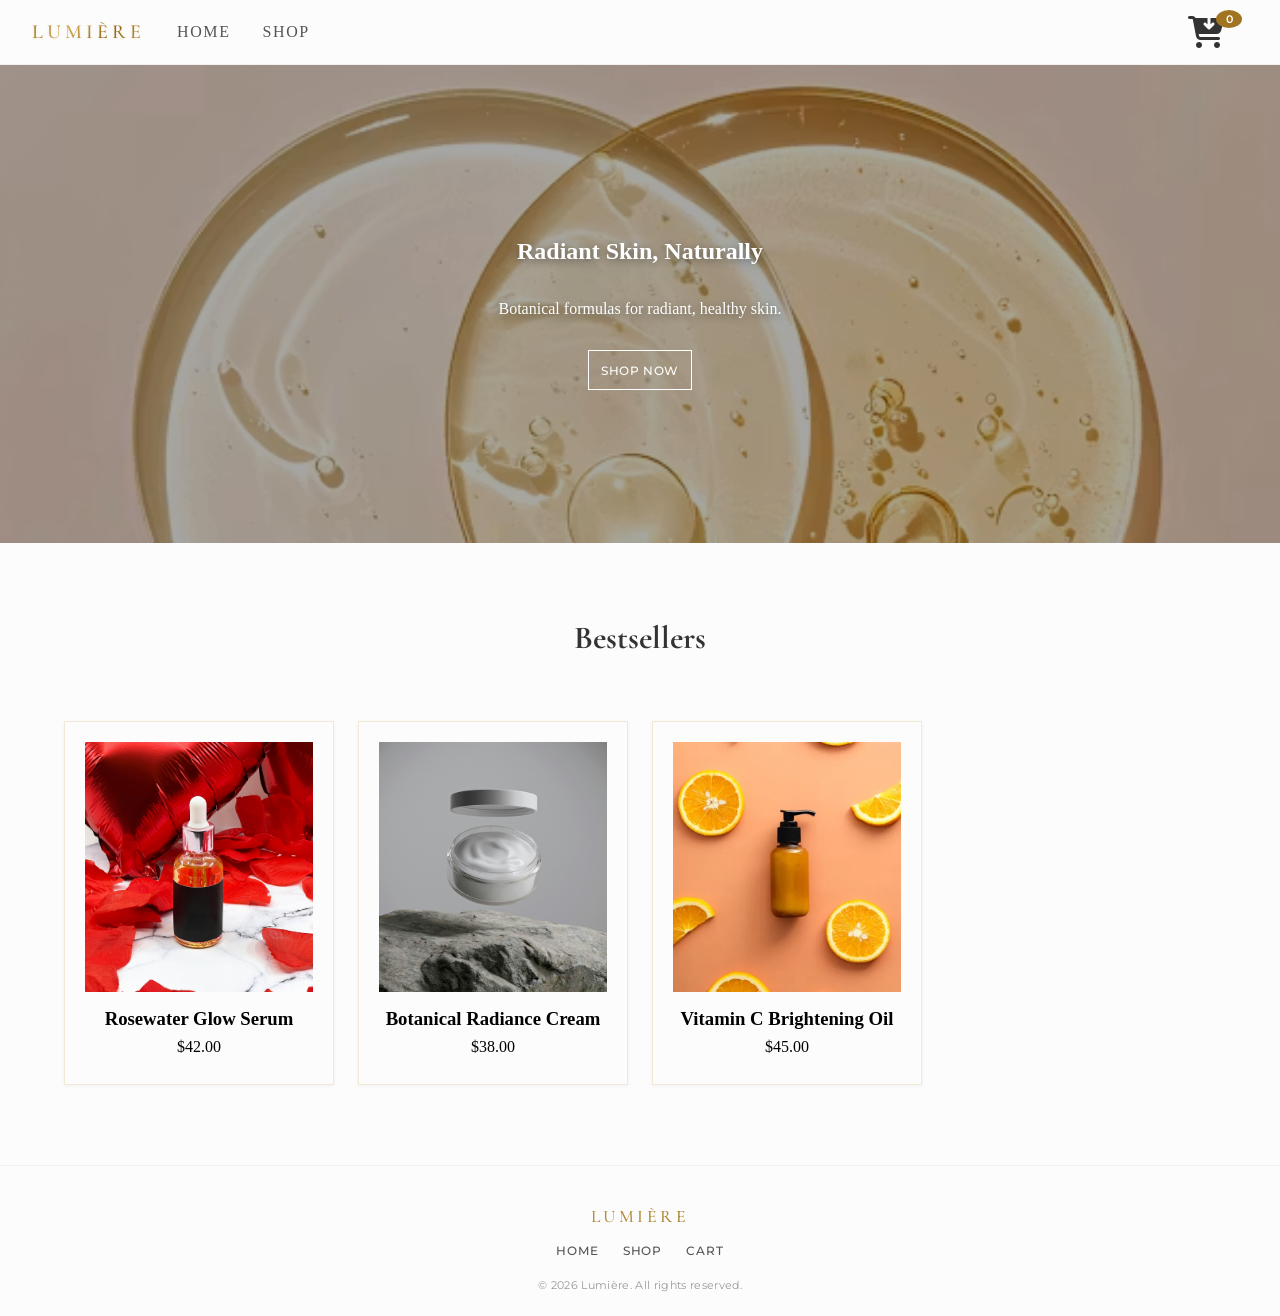
<file: index.html>
<!DOCTYPE html>
<html lang="en">
<head>
  <meta charset="UTF-8">
  <meta name="viewport" content="width=device-width, initial-scale=1.0">
  <title>Lumière | Home</title>
  <link rel="stylesheet" href="styles/style.css">
  <link rel="stylesheet" href="https://cdnjs.cloudflare.com/ajax/libs/font-awesome/6.5.1/css/all.min.css">
</head>
<body>
  <header>
    <div class="header-left-group">
      <a href="index.html" class="logo">LUMIÈRE</a>
      <nav>
        <a href="index.html">Home</a>
        <a href="shop.html">Shop</a>
      </nav>
    </div>
    <a href="checkout.html">
      <i class="fa-solid fa-cart-arrow-down cart-icon"></i>
      <span class="cart-count js-cart-count">0</span>
    </a>
  </header>
  <section class="hero">
    <h1>Radiant Skin, Naturally</h1>
    <p>Botanical formulas for radiant, healthy skin.</p>
    <a href="shop.html" class="add-button">Shop Now</a>
  </section>
  <section class="featured-section">
    <h2 class="section-title">Bestsellers</h2>
    <div class="products-grid">
      <div class="product-container">
        <img src="images/serum.jpg" alt="Rosewater Glow Serum">
        <h3>Rosewater Glow Serum</h3>
        <p>$42.00</p>
      </div>
      <div class="product-container">
        <img src="images/cream.jpg" alt="Botanical Radiance Cream">
        <h3>Botanical Radiance Cream</h3>
        <p>$38.00</p>
      </div>
      <div class="product-container">
        <img src="images/oil.jpg" alt="Vitamin C Brightening Oil">
        <h3>Vitamin C Brightening Oil</h3>
        <p>$45.00</p>
      </div>
    </div>
  </section>

  <footer>
    <div class="footer-logo">LUMIÈRE</div>
    <nav class="footer-nav">
      <a href="index.html">Home</a>
      <a href="shop.html">Shop</a>
      <a href="checkout.html">Cart</a>
    </nav>
    <div class="footer-copyright">© 2026 Lumière. All rights reserved.</div>
  </footer>

  <script type="module" src="data/cart.js"></script>
</body>
</html>
</file>
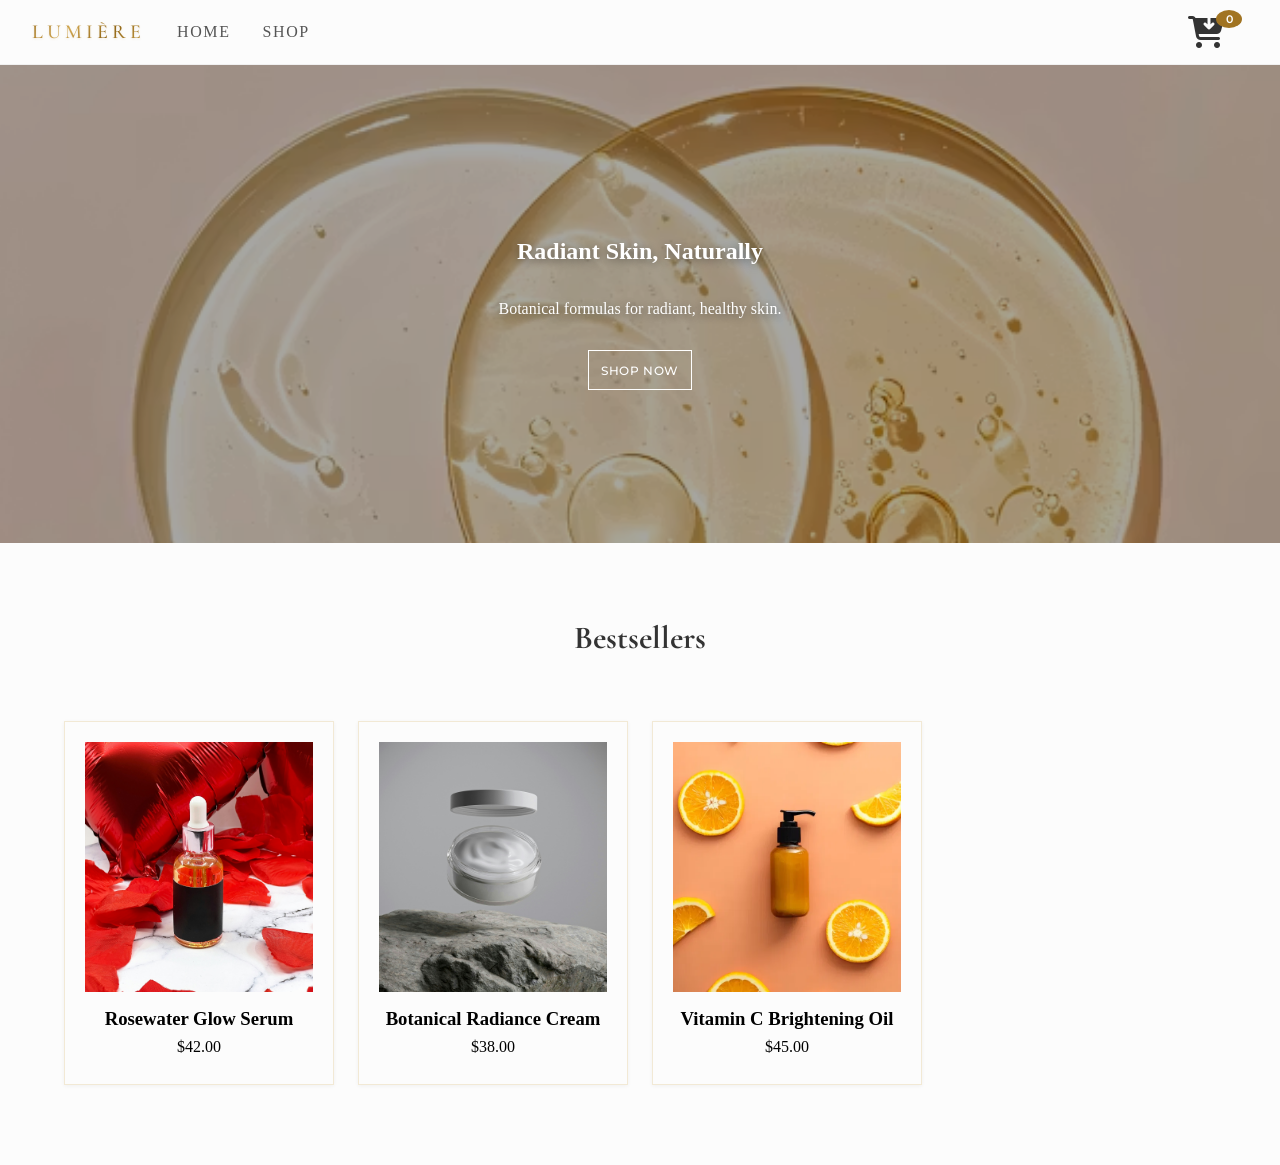
<file: home.html>
<!DOCTYPE html>
<html lang="en">
<head>
  <meta charset="UTF-8">
  <meta name="viewport" content="width=device-width, initial-scale=1.0">
  <title>Lumière | Home</title>
  <link rel="stylesheet" href="styles/style.css">
  <link rel="stylesheet" href="https://cdnjs.cloudflare.com/ajax/libs/font-awesome/6.5.1/css/all.min.css">
</head>
<body>
  <header>
    <div class="header-left-group">
      <a href="home.html" class="logo">LUMIÈRE</a>
      <nav>
        <a href="home.html">Home</a>
        <a href="shop.html">Shop</a>
      </nav>
    </div>
   <a href="checkout.html">
      <i class="fa-solid fa-cart-arrow-down cart-icon"></i>
      <span class="cart-count js-cart-count">0</span>
    </a>
  </header>

  <section class="hero">
    <h1>Radiant Skin, Naturally</h1>
    <p>Botanical formulas for radiant, healthy skin.</p>
    <a href="shop.html" class="add-button">Shop Now</a>
  </section>

  <section class="featured-section">
    <h2 class="section-title">Bestsellers</h2>
    <div class="products-grid">
      <div class="product-container">
        <img src="images/serum.jpg" alt="Rosewater Glow Serum">
        <h3>Rosewater Glow Serum</h3>
        <p>$42.00</p>
      </div>

      <div class="product-container">
        <img src="images/cream.jpg" alt="Botanical Radiance Cream">
        <h3>Botanical Radiance Cream</h3>
        <p>$38.00</p>
      </div>

      <div class="product-container">
        <img src="images/oil.jpg" alt="Vitamin C Brightening Oil">
        <h3>Vitamin C Brightening Oil</h3>
        <p>$45.00</p>
      </div>
    </div>
  </section>
  <script type="module" src="/data/cart.js"></script>
</body>
</html>
</file>
<file: styles/style.css>
@import url('https://fonts.googleapis.com/css2?family=Cormorant+Garamond:wght@500;600&family=Montserrat:wght@400;500;600&display=swap');

body {
  background-color: #fcfcfc; 
  margin: 0;
}

header {
  display: flex;
  justify-content: space-between;
  align-items: center;
  padding: 1rem 2rem;
  border-bottom: 1px solid #f0f0f0; 
  gap: 2rem;
}

header a[href="checkout.html"] {
  position: relative;
  display: inline-flex;
  align-items: center;
  overflow: visible;
  text-decoration: none;
}

header a[href="checkout.html"]:focus-visible {
  outline: 2px solid #a17422;
  outline-offset: 3px;
}

.logo {
  font-family: 'Cormorant Garamond', serif;
  font-size: 1.25rem;          
  font-weight: 500;
  letter-spacing: 0.2em;      
  text-transform: uppercase;
  line-height: 1;              
  margin: 0;                  
  background: linear-gradient(135deg, #a17422, #d1a751, #916616, #c59b43);
  -webkit-background-clip: text;
  -webkit-text-fill-color: transparent;
  filter: drop-shadow(0px 1px 1px rgba(161, 116, 34, 0.15)); 
  cursor: pointer;
  text-decoration: none;
}


nav {
  display: flex;
  align-items: center;
  gap: 2rem;
}

nav a {
  text-decoration: none;
  text-transform: uppercase;
  letter-spacing: 0.1em;
  font-weight: 500;
  color: #555;
  transition: color 0.2s ease;
}

nav a:hover {
  color: #a17422;
}

nav a:focus-visible,
.logo:focus-visible {
  outline: 2px solid #a17422;
  outline-offset: 3px;
}

.cart-icon {
  font-size: 2rem;
  color: #333;
  cursor: pointer;
  margin-right: 1.5rem;
  display: inline-block; 
  line-height: 1;
}

.cart-icon:focus-visible {
  outline: 2px solid #a17422;
  outline-offset: 3px;
}

.cart-count {
  position: absolute;
  top: -6px;
  right: 6px;
  background-color: #a17422;
  color: #fff;
  font-family: 'Montserrat', sans-serif;
  font-size: 11px;
  font-weight: 600;
  min-width: 18px;
  height: 18px;
  line-height: 18px;
  text-align: center;
  padding: 0 4px;
  border-radius: 50%;
  z-index: 10;
}


.products-grid {
  display: grid;
  grid-template-columns: repeat(auto-fill, minmax(250px, 1fr));
  gap: 1.5rem; 
  padding: 2rem;
}

.product-container {
  border: 1px solid rgba(226, 203, 153, 0.4);
  border-radius: 0;
  padding: 1.25rem;
  box-shadow: 0 1px 4px rgba(0,0,0,0.05);
  display: flex;
  flex-direction: column;
  min-width: 0;
  transition: box-shadow 0.25s ease, transform 0.25s ease;
}

.product-container:hover {
  box-shadow: 0 6px 20px rgba(0,0,0,0.08);
  transform: translateY(-3px);
}

.product-container img {
  width: 100%;
  height: 250px;
  object-fit: cover;
  border-radius: 0;
  margin-bottom: 1rem;
  transition: transform 0.4s ease;
}

.product-container:hover img {
  transform: scale(1.03);
}

.product-container h3, 
.product-container p {
  margin: 0 0 0.5rem 0;
}

.purchase-controls {
  display: flex;
  align-items: center;
  gap: 12px;     
  width: 100%;
  min-width: 0;
  margin-top: auto;
  padding-top: 0.5rem;
}

.product-description {
  font-size: 0.85rem;
  color: #666;
  line-height: 1.4;
  margin: 4px 0;
  display: -webkit-box;
  -webkit-line-clamp: 1;
  -webkit-box-orient: vertical;
  overflow: hidden;
}

.product-description.expanded {
  display: block;
  -webkit-line-clamp: unset;
  overflow: visible;
}

.read-more-btn {
  background: none;
  border: none;
  color: #a17422;
  font-size: 0.75rem;
  font-weight: 500;
  padding: 0;
  margin-bottom: 8px;
  cursor: pointer;
  text-decoration: underline;
  text-align: left;
}

.qty-container {
  display: flex;
  align-items: center;
  gap: 8px;
  font-family: 'Montserrat', sans-serif;
  min-width: 0;
}

.qty-container label {
  font-size: 0.75rem;
  letter-spacing: 0.1em;
  color: #777;
  text-transform: uppercase;
  margin-bottom: 0; 
}

.lumiere-select {
  height: 40px; 
  padding: 0;
  font-size: 0.85rem;
  border: 1px solid #ccc;
  border-radius: 0; 
  background-color: #fff;
  cursor: pointer;
  min-width: 90px;
  box-sizing: border-box; 
  transition: border-color 0.2s ease;

  display: inline-flex;
  flex-direction: row;
  align-items: center;
  justify-content: space-between;
  flex-shrink: 0;
}

.lumiere-select:focus-within {
  border-color: #a17422;
}

.stepper-btn {
  background: none;
  border: none;
  height: 100%;
  width: 28px;
  font-family: 'Montserrat', sans-serif;
  font-size: 1rem;
  color: #111;
  cursor: pointer;
  display: flex;
  align-items: center;
  justify-content: center;
  transition: background-color 0.15s ease;
  flex-shrink: 0;
}

.stepper-btn:hover {
  background-color: #f5f5f5;
}

.stepper-btn:focus-visible {
  outline: 2px solid #a17422;
  outline-offset: -2px;
}

.stepper-btn:disabled {
  color: #ccc;
  cursor: not-allowed;
  background-color: transparent;
}

.stepper-val {
  font-size: 0.85rem;
  font-weight: 500;
  color: #111;
  user-select: none;
  padding: 0 4px;
  text-align: center;
}


.add-button {
  font-family: 'Montserrat', sans-serif;
  background-color: transparent;
  color: #111111;
  border: 1px solid #111111;
  border-radius: 0px;
  padding: 0 12px;
  font-size: 0.75rem;
  font-weight: 500;
  text-transform: uppercase;
  letter-spacing: 0.05em;
  white-space: nowrap;
  overflow: hidden;
  text-overflow: ellipsis;
  cursor: pointer;
  transition: all 0.25s ease;

  display: inline-flex;
  align-items: center;
  justify-content: center;
  flex-grow: 1;
  flex-shrink: 1;
  min-width: 0;
  height: 40px;
  box-sizing: border-box;
  text-decoration: none;
}

.add-button:hover {
  background-color: #111111;
  color: #ffffff;
}

.add-button:active {
  transform: scale(0.98);
}

.add-button:focus-visible {
  outline: 2px solid #a17422;
  outline-offset: 2px;
}


.lumiere-search-container {
    position: relative;
    display: flex;
    align-items: center;
    max-width: 300px;
    margin: 0;
}

.lumiere-search-container input[type="text"] {
    width: 100%;
    padding: 8px 35px 8px 12px;
    border: 1px solid #e0dcd3;
    border-radius: 4px;
    font-family: 'Montserrat', sans-serif;
    font-size: 14px;
    background-color: #faf9f6;
    color: #1a1a1a;
    outline: none;
    transition: border-color 0.3s ease;
    box-sizing: border-box;
}

.lumiere-search-container input[type="text"]:focus {
    border-color: #c5a880;
}

.lumiere-search-container .search-icon {
    position: absolute;
    right: 12px;
    top: 50%;
    transform: translateY(-50%);
    color: #c5a880;
    font-size: 14px;
    pointer-events: none;
}
.header-left-group {
  display: flex;
  align-items: center;
  gap: 2rem;
}

.hero {
  position: relative;
  text-align: center;
  padding: 4rem 2rem;
  background-image: url('../images/backgroundimage.avif');
  background-size: cover;
  background-position: center 30%;
  min-height: 350px;
  display: flex;
  flex-direction: column;
  align-items: center;
  justify-content: center;
}

.hero::before {
  content: '';
  position: absolute;
  inset: 0;
  background: rgba(0,0,0,0.35);
}

.hero h1,
.hero p,
.hero .add-button {
  position: relative;
  z-index: 1;
}

.hero h1,
.hero p {
  color: #fff;
  text-shadow: 0 2px 8px rgba(0,0,0,0.4);
}

.hero .add-button {
  flex-grow: 0;
  color: #fff;
  border-color: #fff;
  margin-top: 1rem;
}

.hero .add-button:hover {
  background-color: #fff;
  color: #111;
}

.featured-section {
  padding: 3rem 2rem;
  text-align: center;
}

.section-title {
  font-family: 'Cormorant Garamond', serif;
  font-size: 2rem;
  color: #333;
  margin-bottom: 2rem;
}

/* ================= MOBILE ================= */
@media (max-width: 600px) {
  header {
    flex-wrap: wrap;
    padding: 1rem;
    gap: 1rem;
  }

  .header-left-group {
    gap: 1rem;
  }

  nav {
    gap: 1rem;
  }

  .lumiere-search-container {
    order: 3;
    max-width: 100%;
    flex-basis: 100%;
  }

  header a[href="checkout.html"] {
    margin-left: auto;
  }

  .cart-icon {
    margin-right: 0;
  }

  .products-grid {
    grid-template-columns: repeat(auto-fill, minmax(140px, 1fr));
    gap: 0.75rem;
    padding: 1rem;
  }

  .product-container {
    padding: 0.75rem;
    min-width: 0;
  }

  .product-container img {
    height: 130px;
  }

  .product-container h3 {
    font-size: 0.85rem;
    line-height: 1.3;
  }

  .product-container p {
    font-size: 0.8rem;
  }

  .purchase-controls {
    flex-direction: column;
    align-items: stretch;
    gap: 10px;
    margin-top: 12px;
  }

  .qty-container {
    justify-content: center;
    width: 100%;
    flex-direction: column;
    align-items: stretch;
    gap: 4px;
  }

  .qty-container label {
    text-align: center;
  }

  .lumiere-select {
    min-width: 0;
    width: 100%;
    height: 38px;
    box-sizing: border-box;
  }

  .add-button {
    width: 100%;
    font-size: 0.7rem;
    padding: 0 8px;
    height: 38px;
    letter-spacing: 0.03em;
  }
}

footer {
  border-top: 1px solid #f0f0f0;
  padding: 2.5rem 2rem 1.5rem;
  text-align: center;
  font-family: 'Montserrat', sans-serif;
}

.footer-logo {
  font-family: 'Cormorant Garamond', serif;
  font-size: 1.1rem;
  font-weight: 500;
  letter-spacing: 0.2em;
  text-transform: uppercase;
  background: linear-gradient(135deg, #a17422, #d1a751, #916616, #c59b43);
  -webkit-background-clip: text;
  -webkit-text-fill-color: transparent;
  margin-bottom: 1rem;
}

.footer-nav {
  display: flex;
  justify-content: center;
  gap: 1.5rem;
  margin-bottom: 1.25rem;
}

.footer-nav a {
  text-decoration: none;
  text-transform: uppercase;
  letter-spacing: 0.08em;
  font-size: 0.75rem;
  color: #555;
  transition: color 0.2s ease;
}

.footer-nav a:hover {
  color: #a17422;
}

.footer-copyright {
  font-size: 0.7rem;
  color: #999;
  letter-spacing: 0.03em;
}

@media (max-width: 600px) {
  footer {
    padding: 2rem 1rem 1.25rem;
  }

  .footer-nav {
    flex-wrap: wrap;
    gap: 1rem;
  }
}
</file>
